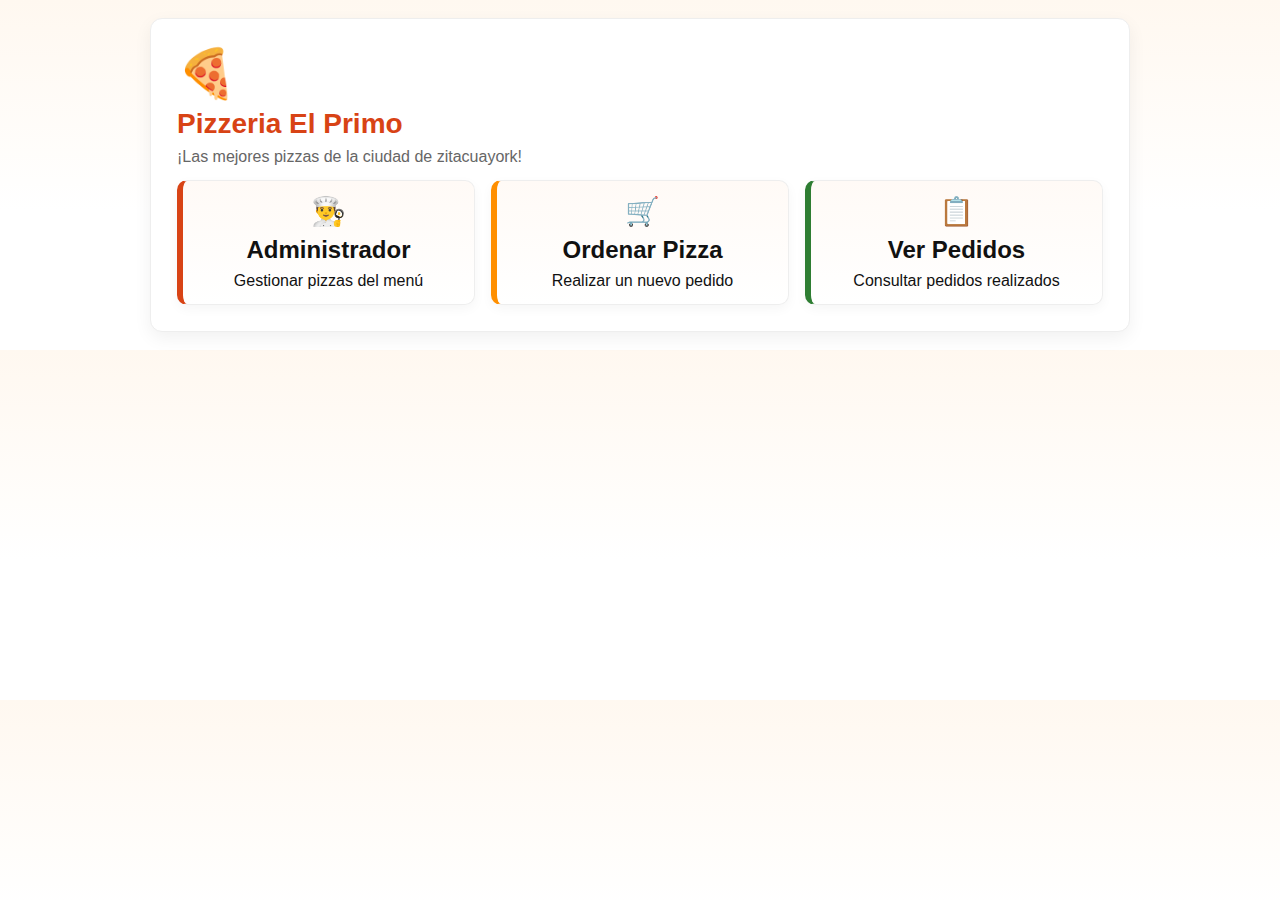
<file: index.html>
<!DOCTYPE html>
<html lang="es">
<head>
    <meta charset="UTF-8">
    <meta name="viewport" content="width=device-width, initial-scale=1.0">
    <title>Pizzeria El Primo</title>
    <link rel="stylesheet" href="css/estilos.css">
</head>
<body>
    <div class="container">
            <div class="logo">🍕</div>
            <h1>Pizzeria El Primo</h1>
        <p class="subtitle">¡Las mejores pizzas de la ciudad de zitacuayork!</p>
        
        <div class="menu-principal">
            <a href="administrador.html" class="btn-menu admin">
                <div class="btn-icon">👨‍🍳</div>
                <h2>Administrador</h2>
                <p>Gestionar pizzas del menú</p>
            </a>
            
            <a href="cliente.html" class="btn-menu cliente">
                <div class="btn-icon">🛒</div>
                <h2>Ordenar Pizza</h2>
                <p>Realizar un nuevo pedido</p>
            </a>
            
            <a href="pedidos.html" class="btn-menu pedidos">
                <div class="btn-icon">📋</div>
                <h2>Ver Pedidos</h2>
                <p>Consultar pedidos realizados</p>
            </a>
        </div>

        
    </div>
</body>
</html>
</file>
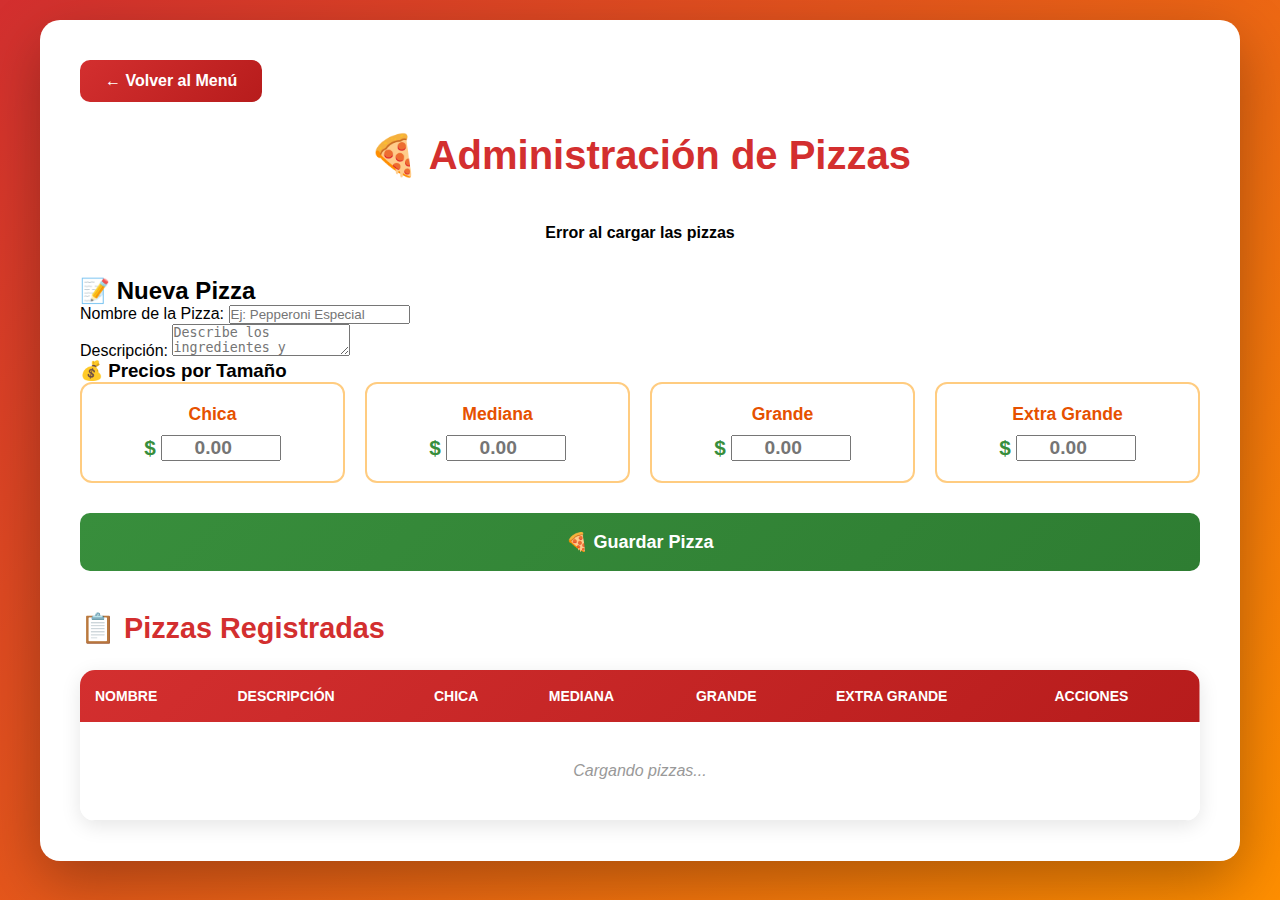
<file: administrador.html>
<!DOCTYPE html>
<html lang="es">
<head>
    <meta charset="UTF-8">
    <meta name="viewport" content="width=device-width, initial-scale=1.0">
    <title>Administrador - Pizzería El primo</title>
    <link rel="stylesheet" href="css/estilosA.css">
</head>
<body>
    <div class="container">
        <a href="index.html" class="btn-volver">← Volver al Menú</a>
        
        <h1>🍕 Administración de Pizzas</h1>


        <div id="mensaje" class="mensaje" style="display: none;"></div>
        
        <form id="form-pizza" class="form-pizza">
            <h2>📝 Nueva Pizza</h2>
            
            <div class="form-row">
                <div class="form-section">
                    <label for="nombre">Nombre de la Pizza:</label>
                    <input type="text" id="nombre" placeholder="Ej: Pepperoni Especial" required>
                </div>
            </div>

            <div class="form-section">
                <label for="descripcion">Descripción:</label>
                <textarea id="descripcion" placeholder="Describe los ingredientes y características de la pizza" required></textarea>
            </div>

            <h3>💰 Precios por Tamaño</h3>
            <div class="precios-grid">
                <div class="precio-item">
                    <label for="precio-chica">Chica</label>
                    <div class="input-precio">
                        <span>$</span>
                        <input type="number" id="precio-chica" placeholder="0.00" step="0.01" min="0" required>
                    </div>
                </div>
                <div class="precio-item">
                    <label for="precio-mediana">Mediana</label>
                    <div class="input-precio">
                        <span>$</span>
                        <input type="number" id="precio-mediana" placeholder="0.00" step="0.01" min="0" required>
                    </div>
                </div>
                <div class="precio-item">
                    <label for="precio-grande">Grande</label>
                    <div class="input-precio">
                        <span>$</span>
                        <input type="number" id="precio-grande" placeholder="0.00" step="0.01" min="0" required>
                    </div>
                </div>
                <div class="precio-item">
                    <label for="precio-extragrande">Extra Grande</label>
                    <div class="input-precio">
                        <span>$</span>
                        <input type="number" id="precio-extragrande" placeholder="0.00" step="0.01" min="0" required>
                    </div>
                </div>
            </div>

            <div class="form-buttons">
                <button type="submit" id="btn-guardar" class="btn-guardar">🍕 Guardar Pizza</button>
                <button type="button" id="btn-cancelar" class="btn-cancelar" onclick="cancelarEdicion()" style="display: none;">✖ Cancelar</button>
            </div>
        </form>

        <div class="tabla-section">
            <h2>📋 Pizzas Registradas</h2>
            <div class="tabla-container">
                <table id="tabla-pizzas">
                    <thead>
                        <tr>
                            <th>Nombre</th>
                            <th>Descripción</th>
                            <th>Chica</th>
                            <th>Mediana</th>
                            <th>Grande</th>
                            <th>Extra Grande</th>
                            <th>Acciones</th>
                        </tr>
                    </thead>
                    <tbody id="tabla-pizzas-body">
                        <tr>
                            <td colspan="7" class="cargando">Cargando pizzas...</td>
                        </tr>
                    </tbody>
                </table>
            </div>
        </div>
    </div>

    <script src="js/administrador.js"></script>
</body>
</html>
</file>
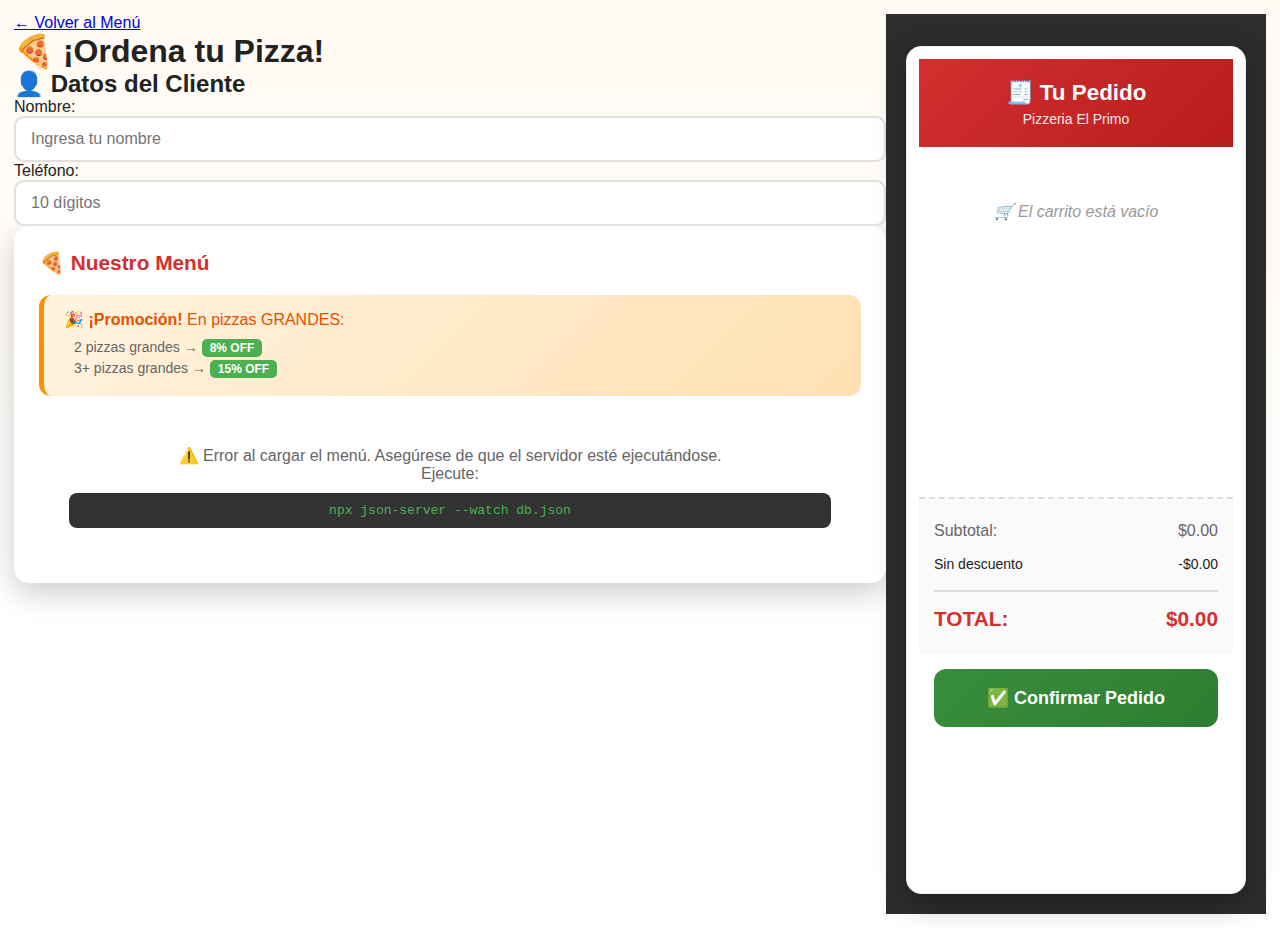
<file: cliente.html>
<!DOCTYPE html>
<html lang="es">
<head>
    <meta charset="UTF-8">
    <meta name="viewport" content="width=device-width, initial-scale=1.0">
    <title>Ordenar Pizza - Pizzeria El Primo</title>
    <link rel="stylesheet" href="css/estilosC.css">
</head>
<body>
    <div class="main-container">
        <div class="panel-izquierdo">
            <a href="index.html" class="btn-volver">← Volver al Menú</a>
            
            <h1>🍕 ¡Ordena tu Pizza!</h1>


            <div class="cliente-section">
                <h2>👤 Datos del Cliente</h2>
                <div class="form-grupo">
                    <label for="nombre-cliente">Nombre:</label>
                    <input type="text" id="nombre-cliente" placeholder="Ingresa tu nombre">
                </div>
                <div class="form-grupo">
                    <label for="telefono-cliente">Teléfono:</label>
                    <input type="tel" id="telefono-cliente" placeholder="10 dígitos" maxlength="10" pattern="[0-9]{10}" inputmode="numeric">
                </div>
            </div>


            <div class="menu-section">
                <h2>🍕 Nuestro Menú</h2>
                <div class="descuento-banner">
                    <p>🎉 <strong>¡Promoción!</strong> En pizzas GRANDES:</p>
                    <ul>
                        <li>2 pizzas grandes → <span class="descuento-porcentaje">8% OFF</span></li>
                        <li>3+ pizzas grandes → <span class="descuento-porcentaje">15% OFF</span></li>
                    </ul>
                </div>
                <div id="menu-pizzas" class="menu-pizzas">
                    <div class="cargando">
                        <p>🔄 Cargando menú...</p>
                    </div>
                </div>
            </div>
        </div>

        <div class="panel-derecho">
            <div class="ticket">
                <div class="ticket-header">
                    <h2>🧾 Tu Pedido</h2>
                    <p class="ticket-subtitle">Pizzeria El Primo</p>
                </div>

                <div id="ticket-items" class="ticket-items">
                    <p class="carrito-vacio">🛒 El carrito está vacío</p>
                </div>

                <div class="ticket-totales">
                    <div class="linea-total">
                        <span>Subtotal:</span>
                        <span id="subtotal">$0.00</span>
                    </div>
                    <div class="linea-descuento">
                        <span id="descuento-info">Sin descuento</span>
                        <span id="descuento-monto">-$0.00</span>
                    </div>
                    <div class="linea-total total-final">
                        <span>TOTAL:</span>
                        <span id="total">$0.00</span>
                    </div>
                </div>

                <button class="btn-confirmar" onclick="confirmarPedido()">
                    ✅ Confirmar Pedido
                </button>
            </div>
        </div>
    </div>

    <script src="js/cliente.js"></script>
</body>
</html>
</file>
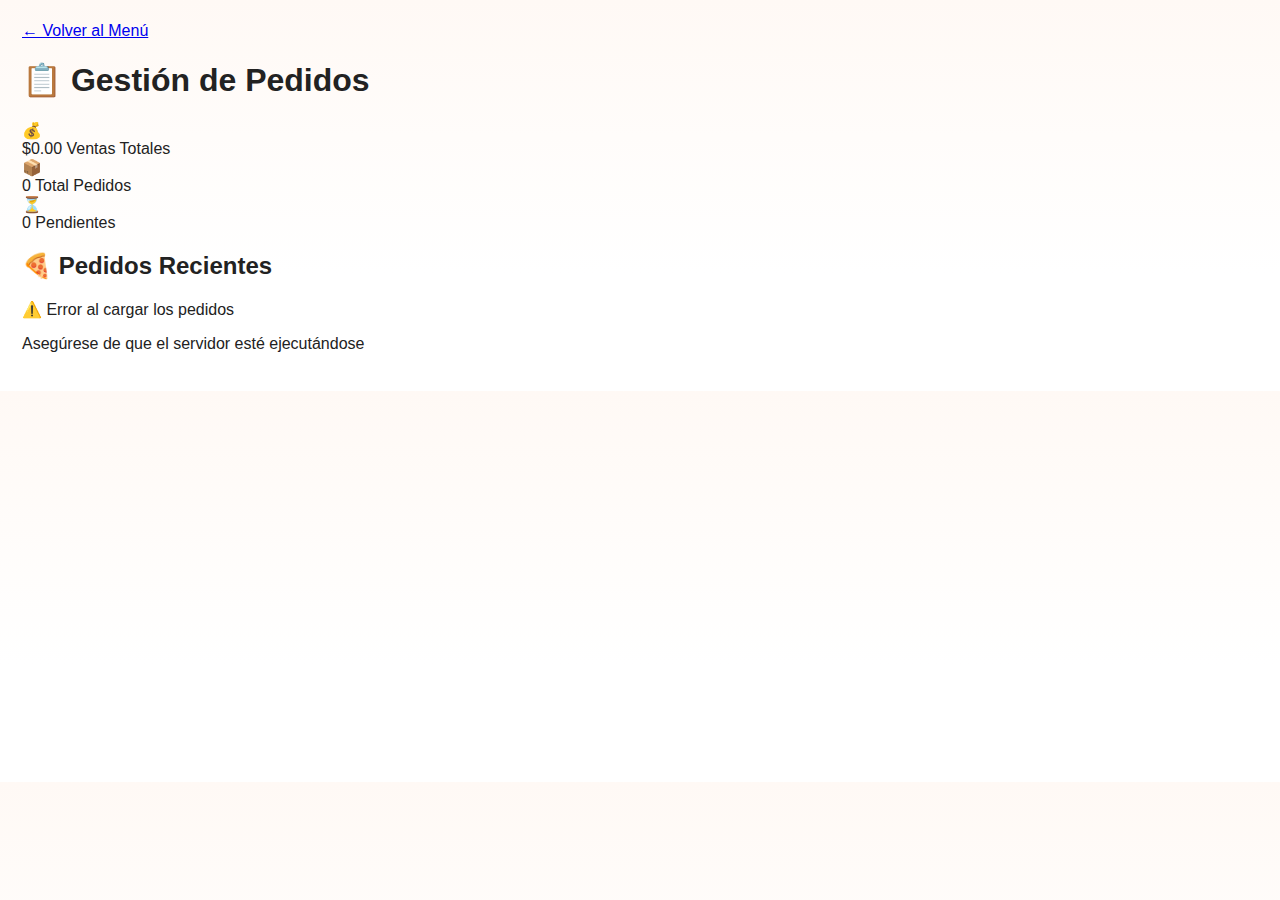
<file: pedidos.html>
<!DOCTYPE html>
<html lang="es">
<head>
    <meta charset="UTF-8">
    <meta name="viewport" content="width=device-width, initial-scale=1.0">
    <title>Pedidos - Pizzeria El Primo</title>
    <link rel="stylesheet" href="css/estilosP.css">
</head>
<body>
    <div class="container">
        <a href="index.html" class="btn-volver">← Volver al Menú</a>
        
        <h1>📋 Gestión de Pedidos</h1>

        <div class="estadisticas">
            <div class="stat-card">
                <div class="stat-icon">💰</div>
                <div class="stat-info">
                    <span class="stat-valor" id="total-ventas">$0.00</span>
                    <span class="stat-label">Ventas Totales</span>
                </div>
            </div>
            <div class="stat-card">
                <div class="stat-icon">📦</div>
                <div class="stat-info">
                    <span class="stat-valor" id="total-pedidos">0</span>
                    <span class="stat-label">Total Pedidos</span>
                </div>
            </div>
            <div class="stat-card">
                <div class="stat-icon">⏳</div>
                <div class="stat-info">
                    <span class="stat-valor" id="pedidos-pendientes">0</span>
                    <span class="stat-label">Pendientes</span>
                </div>
            </div>
        </div>

        <div class="pedidos-section">
            <h2>🍕 Pedidos Recientes</h2>
            <div id="lista-pedidos" class="lista-pedidos">
                <div class="cargando">
                    <p>🔄 Cargando pedidos...</p>
                </div>
            </div>
        </div>
    </div>

    <script src="js/pedidos.js"></script>
</body>
</html>
</file>
<file: css/estilos.css>
* {
  margin: 0;
  padding: 0;
  box-sizing: border-box;
}

body {
  font-family: 'Segoe UI', Tahoma, Geneva, Verdana, sans-serif;
  background: linear-gradient(180deg, #fff8f0 0%, #fff 60%);
  color: #222;
  padding: 18px;
}

.container {
  max-width: 980px;
  margin: 0 auto;
  background: #fff;
  padding: 26px;
  border-radius: 12px;
  border: 1px solid #eee;
  box-shadow: 0 6px 18px rgba(0,0,0,0.06);
}

.logo { font-size: 48px; margin-bottom: 6px; }

h1 { font-size: 28px; color: #d84315; margin: 6px 0 8px; }

.subtitle { color: #666; margin-bottom: 14px; }

.menu-principal { display: grid; grid-template-columns: repeat(auto-fit, minmax(220px, 1fr)); gap: 16px; }

.btn-menu {
  display: flex; flex-direction: column; align-items:center; gap:8px;
  padding: 14px; border-radius: 10px; text-decoration: none; color: #111;
  background: linear-gradient(180deg, #fffaf6 0%, #fff 100%);
  border: 1px solid #eee; box-shadow: 0 4px 12px rgba(0,0,0,0.04);
}

.btn-menu.admin { border-left: 6px solid #d84315; }
.btn-menu.cliente { border-left: 6px solid #ff8f00; }
.btn-menu.pedidos { border-left: 6px solid #2e7d32; }

.btn-icon { font-size: 28px; }

.instrucciones { margin-top: 18px; padding: 12px; background: #fffaf2; border: 1px dashed #ffe0b2; border-radius: 8px; }

.instrucciones code { display:block; margin-top:8px; background:#fff; padding:8px; border-radius:4px; border:1px solid #eee; font-family: monospace; }
</file>
<file: css/estilosA.css>
* {
    margin: 0;
    padding: 0;
    box-sizing: border-box;
}

body {
    font-family: 'Segoe UI', Tahoma, Geneva, Verdana, sans-serif;
    background: linear-gradient(135deg, #d32f2f 0%, #ff8f00 100%);
    min-height: 100vh;
    padding: 20px;
}

.container {
    max-width: 1200px;
    margin: 0 auto;
    background: white;
    padding: 40px;
    border-radius: 20px;
    box-shadow: 0 20px 60px rgba(0,0,0,0.3);
}

.btn-volver {
    display: inline-block;
    padding: 12px 25px;
    background: linear-gradient(135deg, #d32f2f, #b71c1c);
    color: white;
    text-decoration: none;
    border-radius: 10px;
    margin-bottom: 30px;
    transition: all 0.3s;
    font-weight: 600;
}

.btn-volver:hover {
    transform: translateX(-5px);
    box-shadow: 0 5px 15px rgba(211, 47, 47, 0.4);
}

h1 {
    text-align: center;
    color: #d32f2f;
    margin-bottom: 30px;
    font-size: 2.5em;
}
.mensaje {
    padding: 15px 25px;
    border-radius: 10px;
    text-align: center;
    margin-bottom: 20px;
    font-weight: 600;
}

.mensaje.exito {
    background: #c8e6c9;
    color: #2e7d32;
    * { box-sizing: border-box; }

    body {
        font-family: 'Segoe UI', Tahoma, Geneva, Verdana, sans-serif;
        background: #fff8f6;
        color: #222;
        padding: 14px;
    }

    .wrap { max-width: 980px; margin: 0 auto; }

    .card { background: #fff; padding: 14px; border: 1px solid #f0e7e3; border-radius: 10px; box-shadow: 0 6px 18px rgba(216,72,21,0.06); }

    .topbar { display:flex; justify-content:space-between; align-items:center; margin-bottom:14px; }

    .logo { font-size: 20px; color: #d84315; }

    .actions { display:flex; gap:8px; }

    .btn { padding: 8px 10px; border-radius: 6px; border: 1px solid #f0e7e3; background: #fff8f6; color:#d84315; cursor: pointer; }

    .form-row { display:flex; gap:8px; margin-bottom:10px; }

    .form-row input, .form-row textarea { padding:8px; border-radius:4px; border:1px solid #eee; width:100%; }

    table { width:100%; border-collapse:collapse; }

    th, td { padding:10px; text-align:left; border-bottom:1px solid #f7f1ee; }

    .small { font-size: 12px; color: #666; }

    .price { font-weight:700; font-size:14px; color:#2e7d32; }

    .center { text-align:center; }

    .badge { background:#fff3e6; color:#d84315; padding:6px 8px; border-radius:6px; font-weight:700; border:1px solid #ffe0c9; }
    resize: vertical;
}

.precios-grid {
    display: grid;
    grid-template-columns: repeat(auto-fit, minmax(200px, 1fr));
    gap: 20px;
}

.precio-item {
    background: white;
    padding: 20px;
    border-radius: 12px;
    text-align: center;
    border: 2px solid #ffcc80;
    transition: all 0.3s;
}

.precio-item:hover {
    border-color: #ff8f00;
    transform: translateY(-3px);
    box-shadow: 0 5px 15px rgba(255, 143, 0, 0.2);
}

.precio-item label {
    display: block;
    color: #e65100;
    font-weight: bold;
    margin-bottom: 10px;
    font-size: 1.1em;
}

.input-precio {
    display: flex;
    align-items: center;
    justify-content: center;
    gap: 5px;
}

.input-precio span {
    font-size: 1.3em;
    color: #388e3c;
    font-weight: bold;
}

.input-precio input {
    width: 120px;
    text-align: center;
    font-size: 1.2em;
    font-weight: 600;
}

.form-buttons {
    display: flex;
    gap: 15px;
    margin-top: 30px;
}

.btn-guardar {
    flex: 1;
    padding: 18px;
    background: linear-gradient(135deg, #388e3c, #2e7d32);
    color: white;
    border: none;
    border-radius: 10px;
    font-size: 18px;
    font-weight: 600;
    cursor: pointer;
    transition: all 0.3s;
}

.btn-guardar:hover {
    transform: translateY(-2px);
    box-shadow: 0 10px 25px rgba(56, 142, 60, 0.4);
}

.btn-cancelar {
    padding: 18px 30px;
    background: linear-gradient(135deg, #757575, #616161);
    color: white;
    border: none;
    border-radius: 10px;
    font-size: 18px;
    font-weight: 600;
    cursor: pointer;
    transition: all 0.3s;
}

.btn-cancelar:hover {
    transform: translateY(-2px);
    box-shadow: 0 10px 25px rgba(117, 117, 117, 0.4);
}

.tabla-section {
    margin-top: 40px;
}

.tabla-section h2 {
    color: #d32f2f;
    margin-bottom: 25px;
    font-size: 1.8em;
}

.tabla-container {
    overflow-x: auto;
    border-radius: 15px;
    box-shadow: 0 5px 20px rgba(0,0,0,0.1);
}

table {
    width: 100%;
    border-collapse: collapse;
    background: white;
}

thead {
    background: linear-gradient(135deg, #d32f2f, #b71c1c);
    color: white;
}

th {
    padding: 18px 15px;
    text-align: left;
    font-weight: 600;
    font-size: 14px;
    text-transform: uppercase;
}

td {
    padding: 15px;
    border-bottom: 1px solid #eee;
    vertical-align: middle;
}

tbody tr:hover {
    background: #fff3e0;
}

tbody tr:nth-child(even) {
    background: #fafafa;
}

tbody tr:nth-child(even):hover {
    background: #fff3e0;
}

.descripcion-cell {
    max-width: 250px;
    white-space: nowrap;
    overflow: hidden;
    text-overflow: ellipsis;
}

.acciones-cell {
    white-space: nowrap;
}

.btn-editar, .btn-eliminar {
    padding: 8px 15px;
    border: none;
    border-radius: 8px;
    cursor: pointer;
    font-weight: 600;
    transition: all 0.3s;
    margin: 2px;
}

.btn-editar {
    background: linear-gradient(135deg, #ff8f00, #e65100);
    color: white;
}

.btn-editar:hover {
    transform: scale(1.05);
    box-shadow: 0 3px 10px rgba(255, 143, 0, 0.4);
}

.btn-eliminar {
    background: linear-gradient(135deg, #f44336, #c62828);
    color: white;
}

.btn-eliminar:hover {
    transform: scale(1.05);
    box-shadow: 0 3px 10px rgba(244, 67, 54, 0.4);
}

.sin-datos, .cargando {
    text-align: center;
    color: #999;
    font-style: italic;
    padding: 40px !important;
}
</file>
<file: css/estilosC.css>
* {
    margin: 0;
    padding: 0;
    box-sizing: border-box;
}

body {
    font-family: 'Segoe UI', Tahoma, Geneva, Verdana, sans-serif;
    background: linear-gradient(135deg, #d32f2f 0%, #ff8f00 100%);
    min-height: 100vh;
}

.main-container {
    display: grid;
    grid-template-columns: 1fr 380px;
    min-height: 100vh;
}


* {
    margin: 0;
    padding: 0;
    box-sizing: border-box;
}

body {
    font-family: 'Segoe UI', Tahoma, Geneva, Verdana, sans-serif;
    background: linear-gradient(135deg, #d32f2f 0%, #ff8f00 100%);
    min-height: 100vh;
}

.main-container {
    display: grid;
    grid-template-columns: 1fr 380px;
    min-height: 100vh;
}


* { box-sizing: border-box; }


body {
    font-family: 'Segoe UI', Tahoma, Geneva, Verdana, sans-serif;
    background: linear-gradient(180deg, #fffaf3 0%, #fff 70%);
    color: #222;
    padding: 14px;
}

.wrap { max-width: 1100px; margin: 0 auto; }

.menu { display:grid; grid-template-columns: repeat(auto-fit, minmax(220px, 1fr)); gap:14px; }

.pizza-card {
    background: #fff; border:1px solid #f7ede7; border-radius:10px; padding:14px; display:flex; flex-direction:column; gap:10px;
    box-shadow: 0 6px 16px rgba(216,72,21,0.06);
}

.pizza-card .nombre { font-size:18px; font-weight:700; color:#c63b14; }

.pizza-card .desc { color:#666; font-size:13px; }

.precios { display:flex; gap:10px; margin-top:auto; }

.precio-item { background:#fff8f2; padding:8px; border-radius:8px; color:#111; display:flex; gap:8px; align-items:center; justify-content:space-between; width:100%; border:1px solid #ffe9d7; }

.precio-item .size { font-weight:700; color:#d84315; }

.precio-item .valor { font-weight:700; color:#2e7d32; }

.precio-item .btn-add { background:#ff8f00; color:#fff; padding:6px 8px; border-radius:6px; border:none; cursor:pointer; }

.precio-item.grande-item { background:#fff3e0; }

.label-descuento { position: absolute; right: 12px; top: 12px; background:#ff8f00; color:#fff; padding:4px 8px; border-radius:6px; font-weight:700; font-size:12px; }

.ticket { margin-top:12px; background:#fff; padding:12px; border-radius:8px; border:1px solid #f7ede7; }

.ticket h3 { margin-bottom:8px; }

.ticket .line { display:flex; justify-content:space-between; margin-bottom:6px; }

.confirm-btn { margin-top:8px; padding:8px; border-radius:6px; border:none; cursor:pointer; background:#d84315; color:#fff; font-weight:700; }

.nota { margin-top:8px; color:#666; font-size:13px; }
.form-grupo input {
    width: 100%;
    padding: 12px 15px;
    border: 2px solid #e0e0e0;
    border-radius: 10px;
    font-size: 16px;
    transition: all 0.3s;
}

.form-grupo input:focus {
    outline: none;
    border-color: #ff8f00;
    box-shadow: 0 0 10px rgba(255, 143, 0, 0.2);
}

.menu-section {
    background: white;
    padding: 25px;
    border-radius: 15px;
    box-shadow: 0 10px 30px rgba(0,0,0,0.2);
}

.menu-section h2 {
    color: #d32f2f;
    margin-bottom: 20px;
    font-size: 1.3em;
}

.descuento-banner {
    background: linear-gradient(135deg, #fff3e0, #ffe0b2);
    padding: 15px 20px;
    border-radius: 12px;
    margin-bottom: 20px;
    border-left: 5px solid #ff8f00;
}

.descuento-banner p {
    color: #e65100;
    margin-bottom: 10px;
}

.descuento-banner ul {
    list-style: none;
    padding-left: 10px;
}

.descuento-banner li {
    color: #666;
    margin: 5px 0;
    font-size: 14px;
}

.descuento-porcentaje {
    background: #4caf50;
    color: white;
    padding: 2px 8px;
    border-radius: 5px;
    font-weight: bold;
    font-size: 12px;
}

.menu-pizzas {
    display: flex;
    flex-direction: column;
    gap: 20px;
}

.pizza-card {
    background: linear-gradient(135deg, #fafafa, #f5f5f5);
    border-radius: 15px;
    overflow: hidden;
    border: 2px solid #eee;
    transition: all 0.3s;
}

.pizza-card:hover {
    border-color: #ff8f00;
    transform: translateY(-3px);
    box-shadow: 0 10px 25px rgba(0,0,0,0.1);
}

.pizza-header {
    background: linear-gradient(135deg, #d32f2f, #b71c1c);
    color: white;
    padding: 15px 20px;
}

.pizza-header h3 {
    font-size: 1.2em;
    margin-bottom: 5px;
}

.pizza-descripcion {
    font-size: 13px;
    opacity: 0.9;
}

.pizza-precios {
    padding: 15px;
}

.precio-item {
    display: flex;
    align-items: center;
    justify-content: space-between;
    padding: 10px 15px;
    background: white;
    border-radius: 10px;
    margin-bottom: 8px;
    border: 1px solid #eee;
    transition: all 0.3s;
}

.precio-item:hover {
    border-color: #ffcc80;
    background: #fff8e1;
}


.precio-item.grande-item {
    background: #fff3e0;
    border-color: #ffcc80;
    position: relative;
    display: flex;
    align-items: center;
    justify-content: space-between;
    padding: 10px 15px;
}

.precio-item .tamano {
    font-weight: 600;
    color: #333;
    flex: 1;
}

.precio-item .precio {
    font-weight: bold;
    color: #388e3c;
    font-size: 1.1em;
    margin-right: 15px;
}

.btn-agregar {
    width: 35px;
    height: 35px;
    border: none;
    border-radius: 50%;
    background: linear-gradient(135deg, #ff8f00, #e65100);
    color: white;
    font-size: 20px;
    font-weight: bold;
    cursor: pointer;
    transition: all 0.3s;
}

.btn-agregar:hover {
    transform: scale(1.1);
    box-shadow: 0 3px 10px rgba(255, 143, 0, 0.4);
}

.descuento-info {
    position: absolute;
    bottom: 8px;
    left: 50%;
    transform: translateX(-50%);
    font-size: 12px;
    color: #e65100;
    font-weight: 600;
    text-align: center;
    background: #fffbe7;
    border-radius: 8px;
    padding: 4px 8px;
    box-shadow: 0 1px 4px rgba(255,143,0,0.08);
    pointer-events: none;
}

.panel-derecho {
    background: #2d2d2d;
    padding: 20px;
    display: flex;
    flex-direction: column;
}

.ticket {
    background: white;
    border-radius: 15px;
    overflow: hidden;
    flex: 1;
    display: flex;
    flex-direction: column;
    box-shadow: 0 10px 30px rgba(0,0,0,0.3);
}

.ticket-header {
    background: linear-gradient(135deg, #d32f2f, #b71c1c);
    color: white;
    padding: 20px;
    text-align: center;
}

.ticket-header h2 {
    font-size: 1.4em;
    margin-bottom: 5px;
}

.ticket-subtitle {
    opacity: 0.9;
    font-size: 14px;
}

.ticket-items {
    flex: 1;
    padding: 15px;
    overflow-y: auto;
    max-height: 350px;
}

.carrito-vacio {
    text-align: center;
    color: #999;
    padding: 40px 20px;
    font-style: italic;
}

.ticket-item {
    display: grid;
    grid-template-columns: 1fr auto auto auto;
    gap: 10px;
    align-items: center;
    padding: 12px;
    background: #f5f5f5;
    border-radius: 10px;
    margin-bottom: 10px;
}

.item-info {
    overflow: hidden;
}

.item-nombre {
    font-weight: 600;
    color: #333;
    display: block;
}

.item-tamano {
    font-size: 12px;
    color: #666;
}

.item-controles {
    display: flex;
    align-items: center;
    gap: 8px;
}

.btn-cantidad {
    width: 28px;
    height: 28px;
    border: none;
    border-radius: 50%;
    background: #e0e0e0;
    color: #333;
    font-size: 16px;
    font-weight: bold;
    cursor: pointer;
    transition: all 0.2s;
}

.btn-cantidad:hover {
    background: #ff8f00;
    color: white;
}

.item-cantidad {
    font-weight: bold;
    min-width: 20px;
    text-align: center;
}

.item-precio {
    font-weight: bold;
    color: #388e3c;
}

.btn-eliminar-item {
    background: none;
    border: none;
    cursor: pointer;
    font-size: 16px;
    opacity: 0.6;
    transition: all 0.2s;
}

.btn-eliminar-item:hover {
    opacity: 1;
    transform: scale(1.2);
}

.ticket-totales {
    padding: 15px;
    border-top: 2px dashed #ddd;
    background: #fafafa;
}

.linea-total {
    display: flex;
    justify-content: space-between;
    padding: 8px 0;
    color: #666;
}

.linea-descuento {
    display: flex;
    justify-content: space-between;
    padding: 8px 0;
    font-size: 14px;
}

.linea-descuento .descuento-activo {
    color: #388e3c;
    font-weight: 600;
}

.linea-descuento .descuento-tip {
    color: #ff8f00;
    font-size: 12px;
}

.linea-descuento .tiene-descuento {
    color: #388e3c;
    font-weight: bold;
}

.total-final {
    font-size: 1.3em;
    font-weight: bold;
    color: #d32f2f !important;
    border-top: 2px solid #ddd;
    margin-top: 10px;
    padding-top: 15px;
}

.btn-confirmar {
    margin: 15px;
    padding: 18px;
    background: linear-gradient(135deg, #388e3c, #2e7d32);
    color: white;
    border: none;
    border-radius: 12px;
    font-size: 18px;
    font-weight: 600;
    cursor: pointer;
    transition: all 0.3s;
}

.btn-confirmar:hover {
    transform: translateY(-2px);
    box-shadow: 0 10px 25px rgba(56, 142, 60, 0.4);
}

.modal-confirmacion {
    position: fixed;
    top: 0;
    left: 0;
    width: 100%;
    height: 100%;
    background: rgba(0,0,0,0.7);
    display: flex;
    align-items: center;
    justify-content: center;
    z-index: 1000;
    animation: fadeIn 0.3s;
}

@keyframes fadeIn {
    from { opacity: 0; }
    to { opacity: 1; }
}

.modal-contenido {
    background: white;
    padding: 40px;
    border-radius: 20px;
    text-align: center;
    max-width: 400px;
    animation: slideIn 0.3s;
}

@keyframes slideIn {
    from { transform: translateY(-50px); opacity: 0; }
    to { transform: translateY(0); opacity: 1; }
}

.modal-contenido h2 {
    color: #388e3c;
    font-size: 1.8em;
    margin-bottom: 15px;
}

.pedido-numero {
    font-size: 1.2em;
    color: #d32f2f;
    font-weight: bold;
    margin-bottom: 20px;
}

.pedido-resumen {
    background: #f5f5f5;
    padding: 15px;
    border-radius: 10px;
    margin-bottom: 20px;
    text-align: left;
}

.pedido-resumen p {
    margin: 8px 0;
    color: #333;
}

.mensaje-gracias {
    font-size: 1.2em;
    color: #ff8f00;
    margin-bottom: 25px;
}

.btn-cerrar-modal {
    padding: 12px 30px;
    background: linear-gradient(135deg, #d32f2f, #b71c1c);
    color: white;
    border: none;
    border-radius: 10px;
    font-size: 16px;
    font-weight: 600;
    cursor: pointer;
    transition: all 0.3s;
}

.btn-cerrar-modal:hover {
    transform: translateY(-2px);
    box-shadow: 0 5px 15px rgba(211, 47, 47, 0.4);
}

.notificacion {
    position: fixed;
    bottom: 20px;
    right: 20px;
    padding: 15px 25px;
    border-radius: 10px;
    color: white;
    font-weight: 600;
    transform: translateX(150%);
    transition: transform 0.3s;
    z-index: 1000;
}

.notificacion.mostrar {
    transform: translateX(0);
}

.notificacion.exito {
    background: linear-gradient(135deg, #388e3c, #2e7d32);
}

.notificacion.error {
    background: linear-gradient(135deg, #d32f2f, #b71c1c);
}

.error-mensaje {
    text-align: center;
    padding: 30px;
    color: #666;
}

.error-mensaje code {
    display: block;
    margin-top: 10px;
    background: #333;
    color: #4caf50;
    padding: 10px;
    border-radius: 8px;
}

.sin-pizzas {
    text-align: center;
    padding: 40px;
    color: #666;
}

.cargando {
    text-align: center;
    padding: 40px;
    color: #666;
}

@media (max-width: 900px) {
    .main-container {
        grid-template-columns: 1fr;
    }
    
    .panel-derecho {
        position: fixed;
        bottom: 0;
        left: 0;
        right: 0;
        height: auto;
        max-height: 60vh;
    }
    
    .ticket-items {
        max-height: 200px;
    }
}
</file>
<file: css/estilosP.css>
* { box-sizing: border-box; }

body {
  font-family: 'Segoe UI', Tahoma, Geneva, Verdana, sans-serif;
  background: linear-gradient(180deg, #fff9f5 0%, #fff 70%);
  color: #222;
  padding: 14px;
}

.wrap { max-width: 980px; margin: 0 auto; }

.list { display:grid; gap:12px; }

.pedido-card { background:#fff; padding:12px; border-radius:10px; display:flex; justify-content:space-between; align-items:center; border:1px solid #f7ede7; box-shadow:0 6px 14px rgba(0,0,0,0.04); }

.pedido-info { color:#111; }

.pedido-acciones { display:flex; gap:10px; }

.btn { padding:8px 12px; border-radius:8px; border:1px solid #f0e7e3; background:#fff8f6; color:#d84315; cursor:pointer; }

.select-estado { padding:8px; border:1px solid #f0e7e3; border-radius:8px; background:#fff; }

.item-list { list-style:none; padding:0; margin:0; }

.item-list li { display:flex; justify-content:space-between; padding:10px; border-bottom:1px solid #f7f1ee; }

.total-linea { display:flex; justify-content:space-between; padding:8px 0; }

.notificacion { position: fixed; bottom: 12px; right: 12px; padding: 10px 14px; border-radius: 6px; color: white; font-weight:700; transform: translateX(150%); transition: transform 0.2s; }

.notificacion.mostrar { transform: translateX(0); }

.notificacion.exito { background: #2e7d32; }

.notificacion.error { background: #d32f2f; }

@media (max-width: 768px) {
  .pedido-card { flex-direction: column; align-items: flex-start; }
  .pedido-acciones { width: 100%; }
}
</file>
